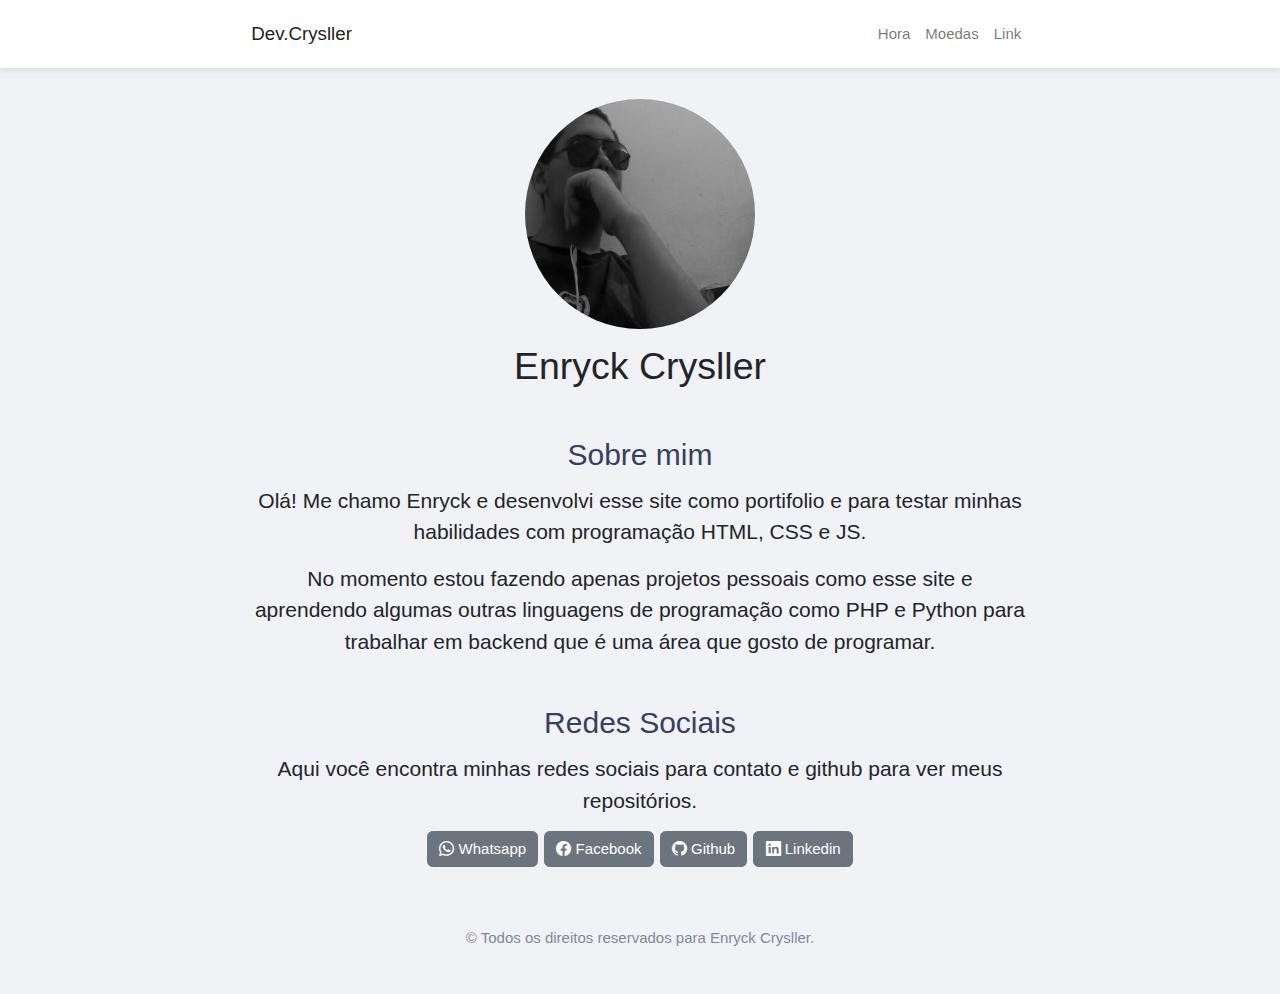
<file: index.html>
<!DOCTYPE html>
<html lang="pt-br">
<head>
    <meta charset="UTF-8">
    <meta http-equiv="X-UA-Compatible" content="IE=edge">
    <meta name="viewport" content="width=device-width, initial-scale=1.0">
    <link href="./bootstrap/css/bootstrap.min.css" rel="stylesheet" integrity="sha384-0evHe/X+R7YkIZDRvuzKMRqM+OrBnVFBL6DOitfPri4tjfHxaWutUpFmBp4vmVor" crossorigin="anonymous">
    <script src="./bootstrap/js/bootstrap.bundle.js" integrity="sha384-pprn3073KE6tl6bjs2QrFaJGz5/SUsLqktiwsUTF55Jfv3qYSDhgCecCxMW52nD2" crossorigin="anonymous"></script>
    
    <!--ICONS-->
    <link rel="stylesheet" href="https://cdn.jsdelivr.net/npm/bootstrap-icons@1.8.2/font/bootstrap-icons.css">
    <title>Enryck Crysller</title>
    <link rel="stylesheet" href="style/style.css">
    <link rel="stylesheet" href="style/animation.css">
</head>
<body>

    <!--MENU-->
    <nav class="d-flex align-items-center navbar navbar-expand-lg navbar-light bg-light p-3 px-md-4 mb-3 bg-white border-bottom shadow-sm">
        <div class="container">
            <a class="navbar-brand" href="./index.html">
                <h5 class="my-0 mr-md-auto font-weight-normal">Dev.Crysller</h5>
            </a>

        <button class="navbar-toggler" type="button" data-toggle="collapse" data-target="#navbarSupportedContent" aria-controls="navbarSupportedContent" aria-expanded="false" aria-label="Toggle navigation">
            <span class="navbar-toggler-icon"></span>
        </button>

        <div class="collapse navbar-collapse d-lg-flex justify-content-end" id="navbarSupportedContent">
            <ul class="navbar-nav">
                <li class="nav-item active">
                    <a class="nav-link" href="hora.html">Hora</a>
                </li>
                <li class="nav-item">
                    <a class="nav-link" href="moedas.html">Moedas</a>
                </li>
                <li class="nav-item">
                    <a class="nav-link" href="editar.html">Link</a>
                </li>
            </ul>
        </div>

        </div>
    </nav>

    <!--MAIN-->
    <main class="container">

        <div class="perfil">
            <img src="img/me.jpg" alt="avatar" style="border-radius: 50%;">
            <h1>Enryck Crysller</h1>
        </div>

        <article class="sobre">
            <div>
                <h2>Sobre mim</h2>
                <p>Olá! Me chamo Enryck e desenvolvi esse site como portifolio e para testar minhas habilidades com programação HTML, CSS e JS.</p>
                <p>No momento estou fazendo apenas projetos pessoais como esse site e aprendendo algumas outras linguagens de programação como PHP e Python para trabalhar em backend que é uma área que gosto de programar.</p>
            </div>
        </article>
        
        <article class="redes">
            <div>
                <h2>Redes Sociais</h2>
                <p>Aqui você encontra minhas redes sociais para contato e github para ver meus repositórios.</p>
            </div>
            <div>
                <a href="https://api.whatsapp.com/send?phone=5591989407614&text=Ol%C3%A1%20Enryck%2C%20estou%20aqui%20pelo%20seu%20site%20e%20gostaria%20de%20falar%20com%20voc%C3%AA.  " class="bi bi-whatsapp btn btn-secondary"> Whatsapp</a>
                <a href="https://www.facebook.com/enryckcrysller/" class="bi bi-facebook btn btn-secondary"> Facebook</a>
                <a href="https://github.com/crysller" class="bi bi-github btn btn-secondary"> Github</a>
                <a href="https://br.linkedin.com/in/enryck-crysller" class="bi bi-linkedin btn btn-secondary"> Linkedin</a>
            </div>
        </article>

    </main>

    <!--FOOTER-->
    <footer>
        <p>&copy; Todos os direitos reservados para Enryck Crysller.</p>
    </footer>

    <!--SCRIPTS-->
    <script src="https://code.jquery.com/jquery-3.2.1.min.js"></script>
    <script src="https://cdnjs.cloudflare.com/ajax/libs/popper.js/1.12.9/umd/popper.min.js"></script>
    <script src="https://stackpath.bootstrapcdn.com/bootstrap/4.2.1/js/bootstrap.min.js"></script>
</body>
</html>
</file>
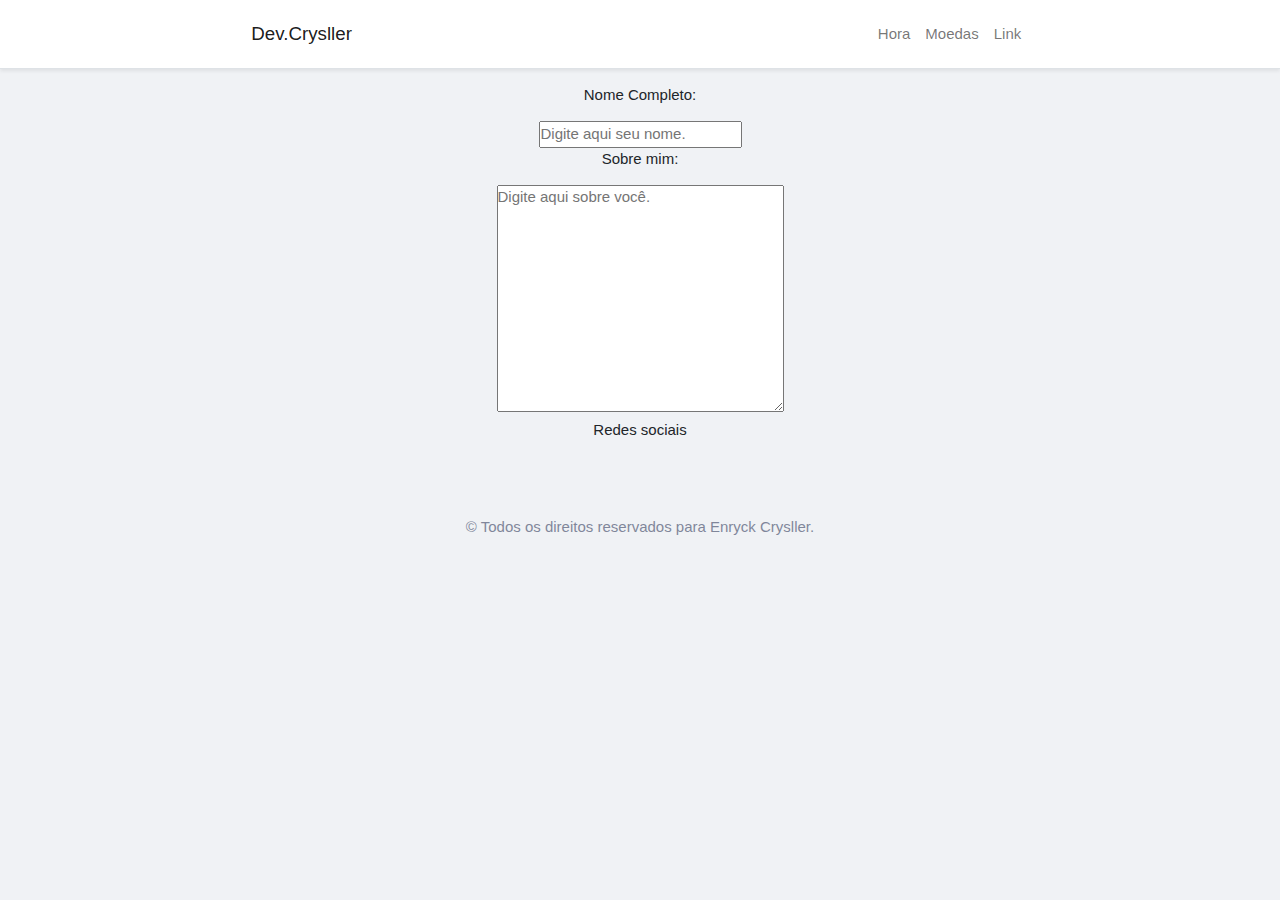
<file: editar.html>
<!DOCTYPE html>
<html lang="pt-br">
<head>
    <meta charset="UTF-8">
    <meta http-equiv="X-UA-Compatible" content="IE=edge">
    <meta name="viewport" content="width=device-width, initial-scale=1.0">
    <link href="./bootstrap/css/bootstrap.min.css" rel="stylesheet" integrity="sha384-0evHe/X+R7YkIZDRvuzKMRqM+OrBnVFBL6DOitfPri4tjfHxaWutUpFmBp4vmVor" crossorigin="anonymous">
    <script src="./bootstrap/js/bootstrap.bundle.js" integrity="sha384-pprn3073KE6tl6bjs2QrFaJGz5/SUsLqktiwsUTF55Jfv3qYSDhgCecCxMW52nD2" crossorigin="anonymous"></script>
    
    <!--ICONS-->
    <link rel="stylesheet" href="https://cdn.jsdelivr.net/npm/bootstrap-icons@1.8.2/font/bootstrap-icons.css">
    <title>Enryck Crysller</title>
    <link rel="stylesheet" href="style/style.css">
    <link rel="stylesheet" href="style/animation.css">
</head>
<body>

    <!--MENU-->
    <nav class="d-flex align-items-center navbar navbar-expand-lg navbar-light bg-light p-3 px-md-4 mb-3 bg-white border-bottom shadow-sm">
        <div class="container">
            <a class="navbar-brand" href="./index.html">
                <h5 class="my-0 mr-md-auto font-weight-normal">Dev.Crysller</h5>
            </a>

        <button class="navbar-toggler" type="button" data-toggle="collapse" data-target="#navbarSupportedContent" aria-controls="navbarSupportedContent" aria-expanded="false" aria-label="Toggle navigation">
            <span class="navbar-toggler-icon"></span>
        </button>

        <div class="collapse navbar-collapse d-lg-flex justify-content-end" id="navbarSupportedContent">
            <ul class="navbar-nav">
                <li class="nav-item active">
                    <a class="nav-link" href="hora.html">Hora</a>
                </li>
                <li class="nav-item">
                    <a class="nav-link" href="moedas.html">Moedas</a>
                </li>
                <li class="nav-item">
                    <a class="nav-link" href="editar.html">Link</a>
                </li>
            </ul>
        </div>

        </div>
    </nav>

    <!--MAIN-->
    <main class="container">

        <div class="editor">
            <div>
                <P>Nome Completo:</P>
                <input type="text" cols="30" placeholder="Digite aqui seu nome.">
            </div>
            <div>
                <p>Sobre mim:</p>
                <textarea name="" id="" cols="30" placeholder="Digite aqui sobre você." rows="10"></textarea>
            </div>
            <div>
                <p>Redes sociais</p>
            </div>
        </div>



    </main>

    <!--FOOTER-->
    <footer>
        <p>&copy; Todos os direitos reservados para Enryck Crysller.</p>
    </footer>

    <!--SCRIPTS-->
    <script src="https://code.jquery.com/jquery-3.2.1.min.js"></script>
    <script src="https://cdnjs.cloudflare.com/ajax/libs/popper.js/1.12.9/umd/popper.min.js"></script>
    <script src="https://stackpath.bootstrapcdn.com/bootstrap/4.2.1/js/bootstrap.min.js"></script>
</body>
</html>
</file>
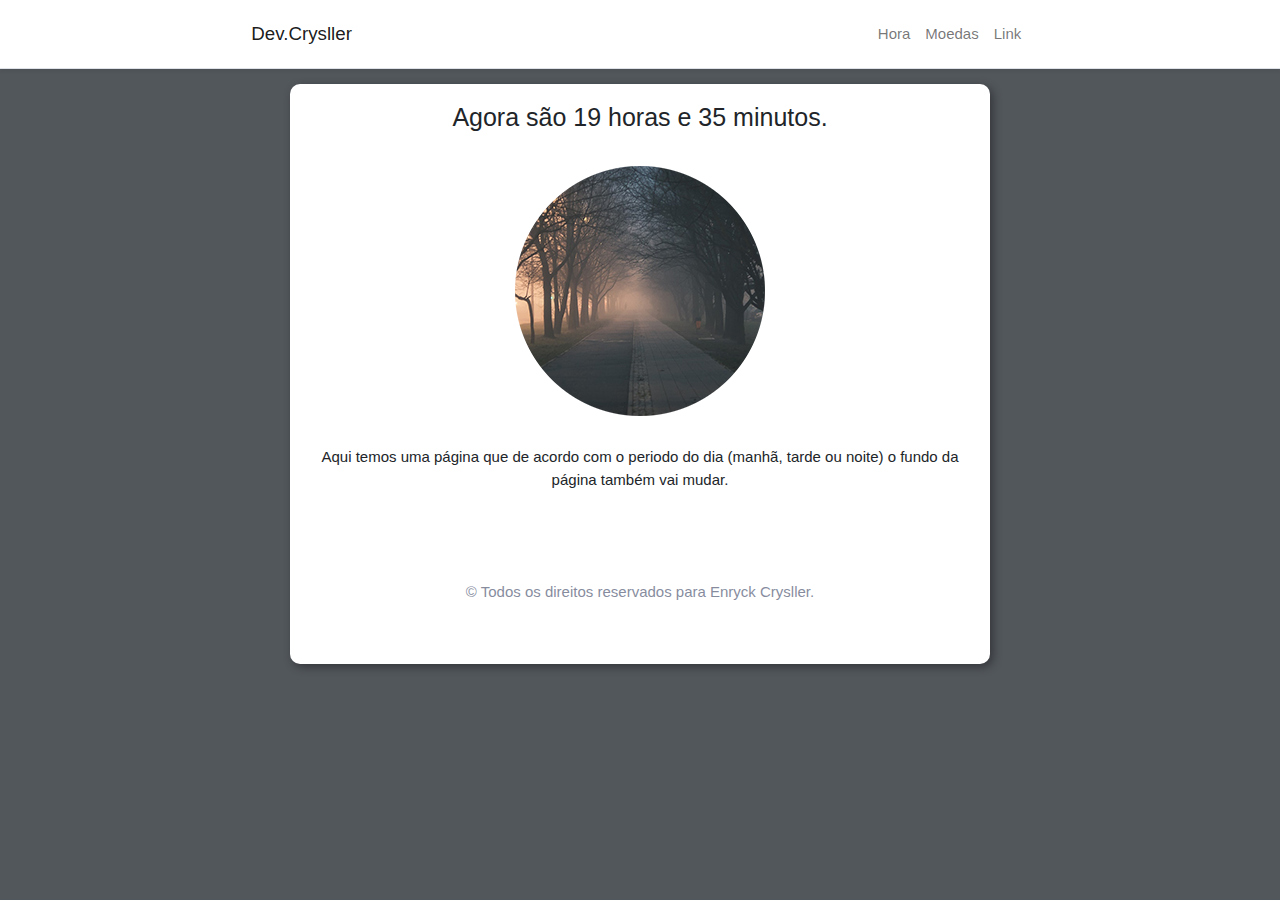
<file: hora.html>
<!DOCTYPE html>
<html lang="pt-br">
<head>
    <meta charset="UTF-8">
    <meta http-equiv="X-UA-Compatible" content="IE=edge">
    <meta name="viewport" content="width=device-width, initial-scale=1.0">
    <link href="./bootstrap/css/bootstrap.min.css" rel="stylesheet" integrity="sha384-0evHe/X+R7YkIZDRvuzKMRqM+OrBnVFBL6DOitfPri4tjfHxaWutUpFmBp4vmVor" crossorigin="anonymous">
    <script src="./bootstrap/js/bootstrap.bundle.js" integrity="sha384-pprn3073KE6tl6bjs2QrFaJGz5/SUsLqktiwsUTF55Jfv3qYSDhgCecCxMW52nD2" crossorigin="anonymous"></script>
    <!--ICONS-->
    <link rel="stylesheet" href="https://cdn.jsdelivr.net/npm/bootstrap-icons@1.8.2/font/bootstrap-icons.css">
    <title>Enryck Crysller</title>
    <link rel="stylesheet" href="style/style.css">
</head>
<body onload="carregar()">
    <!--MENU-->
    <nav class="d-flex align-items-center navbar navbar-expand-lg navbar-light bg-light p-3 px-md-4 mb-3 bg-white border-bottom shadow-sm">
        <div class="container">
            <a class="navbar-brand" href="index.html">
                <h5 class="my-0 mr-md-auto font-weight-normal">Dev.Crysller</h5>
            </a>

        <button class="navbar-toggler" type="button" data-toggle="collapse" data-target="#navbarSupportedContent" aria-controls="navbarSupportedContent" aria-expanded="false" aria-label="Toggle navigation">
            <span class="navbar-toggler-icon"></span>
        </button>

        <div class="collapse navbar-collapse d-lg-flex justify-content-end" id="navbarSupportedContent">
            <ul class="navbar-nav">
                <li class="nav-item active">
                    <a class="nav-link" href="hora.html">Hora</a>
                </li>
                <li class="nav-item">
                    <a class="nav-link" href="moedas.html">Moedas</a>
                </li>
                <li class="nav-item">
                    <a class="nav-link" href="editar.html">Link</a>
                </li>
            </ul>
        </div>

        </div>
    </nav>
    <!--MAIN-->
    <main class="container">
        <section class="quadro">
            <div id="msg"></div>
            <div id="foto">
                <img id="imagem">
            </div>
            <p class="p">Aqui temos uma página que de acordo com o periodo do dia (manhã, tarde ou noite) o fundo da página também vai mudar.</p>
            <!--FOOTER-->
            <footer>
                <p>&copy; Todos os direitos reservados para Enryck Crysller.</p>
            </footer>
        </section>
    </main>

    <!--SCRIPTS-->
    <script src="js/timer.js"></script>
    <script src="https://code.jquery.com/jquery-3.2.1.min.js"></script>
    <script src="https://cdnjs.cloudflare.com/ajax/libs/popper.js/1.12.9/umd/popper.min.js"></script>
    <script src="https://stackpath.bootstrapcdn.com/bootstrap/4.2.1/js/bootstrap.min.js"></script>
</body>
</html>
</file>
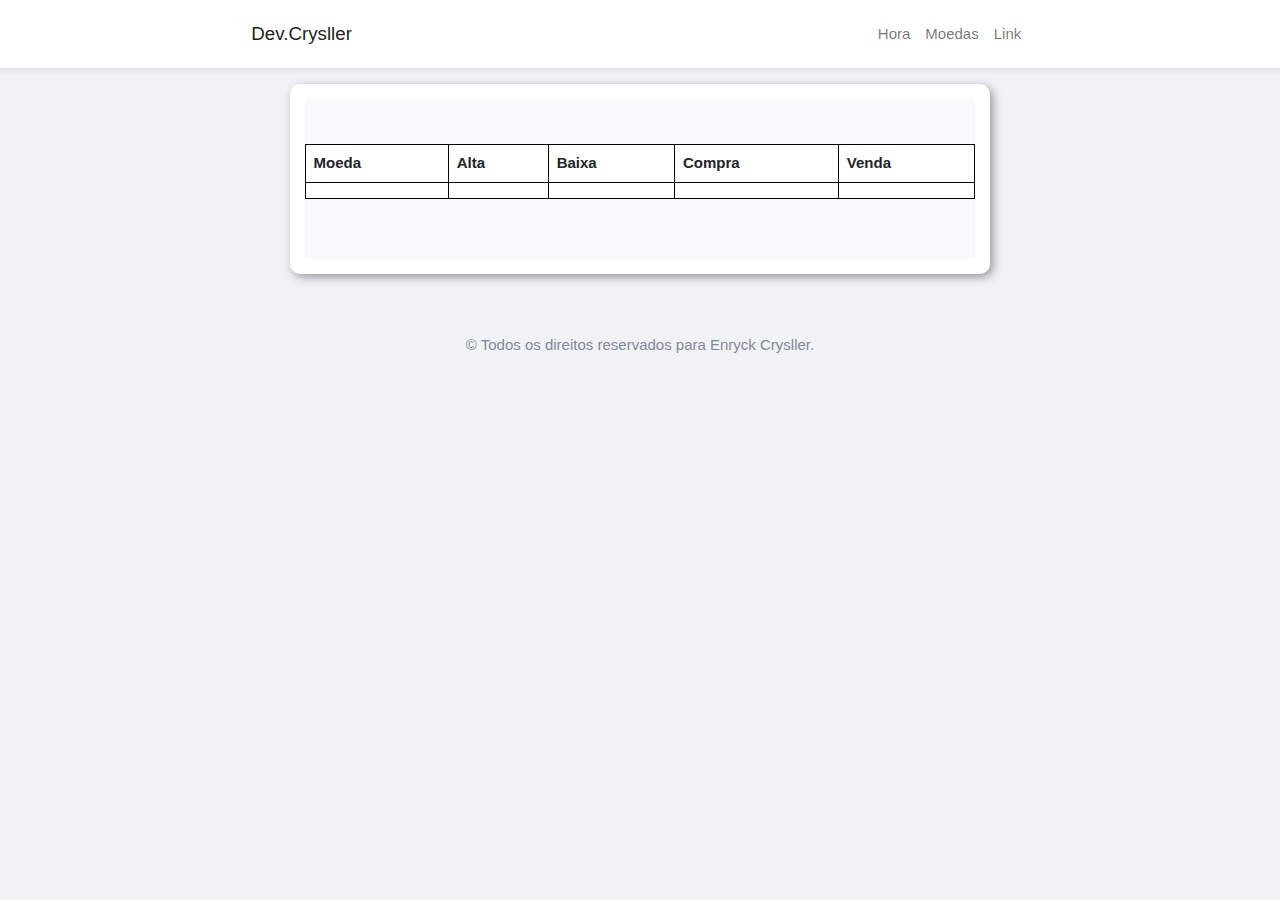
<file: moedas.html>
<!DOCTYPE html>
<html lang="pt-br">
<head>
    <meta charset="UTF-8">
    <meta http-equiv="X-UA-Compatible" content="IE=edge">
    <meta name="viewport" content="width=device-width, initial-scale=1.0">
    <link href="./bootstrap/css/bootstrap.min.css" rel="stylesheet" integrity="sha384-0evHe/X+R7YkIZDRvuzKMRqM+OrBnVFBL6DOitfPri4tjfHxaWutUpFmBp4vmVor" crossorigin="anonymous">
    <script src="./bootstrap/js/bootstrap.bundle.js" integrity="sha384-pprn3073KE6tl6bjs2QrFaJGz5/SUsLqktiwsUTF55Jfv3qYSDhgCecCxMW52nD2" crossorigin="anonymous"></script>
    <!--ICONS-->
    <link rel="stylesheet" href="https://cdn.jsdelivr.net/npm/bootstrap-icons@1.8.2/font/bootstrap-icons.css">
    <title>Enryck Crysller</title>
    <link rel="stylesheet" href="style/style.css">
</head>
<body onload="carregar()">
    <!--MENU-->
    <nav class="d-flex align-items-center navbar navbar-expand-lg navbar-light bg-light p-3 px-md-4 mb-3 bg-white border-bottom shadow-sm">
        <div class="container">
            <a class="navbar-brand" href="index.html">
                <h5 class="my-0 mr-md-auto font-weight-normal">Dev.Crysller</h5>
            </a>

        <button class="navbar-toggler" type="button" data-toggle="collapse" data-target="#navbarSupportedContent" aria-controls="navbarSupportedContent" aria-expanded="false" aria-label="Toggle navigation">
            <span class="navbar-toggler-icon"></span>
        </button>

        <div class="collapse navbar-collapse d-lg-flex justify-content-end" id="navbarSupportedContent">
            <ul class="navbar-nav">
                <li class="nav-item active">
                    <a class="nav-link" href="hora.html">Hora</a>
                </li>
                <li class="nav-item">
                    <a class="nav-link" href="moedas.html">Moedas</a>
                </li>
                <li class="nav-item">
                    <a class="nav-link" href="editar.html">Link</a>
                </li>
            </ul>
        </div>

        </div>
    </nav>
    <!--MAIN-->
    <main class="container">
        <section id="transaction" class="quadro">
            <div class="album py-5 bg-light">
                <table id="data-table" class="table">
                    <thead>
                        <tr>
                            <th scope="col">Moeda</th>
                            <th scope="col">Alta</th>
                            <th scope="col">Baixa</th>
                            <th scope="col">Compra</th>
                            <th scope="col">Venda</th>
                        </tr>
                    </thead>
                    <tbody>
                        <tr>
                            <th id="Nome1" scope="row"></th>
                            <td id="Alta1"></td>
                            <td id="Baixa1"></td>
                            <td id="Compra1"></td>
                            <td id="Venda1"></td>
                        </tr>
                    </tbody>
                </table>
            </div>
        </section> 
    </main>
    <!--FOOTER-->
    <footer>
        <p>&copy; Todos os direitos reservados para Enryck Crysller.</p>
    </footer>
    <!--SCRIPTS-->
    <script src="js/cotacao.js"></script>
    <script src="https://code.jquery.com/jquery-3.2.1.min.js"></script>
    <script src="https://cdnjs.cloudflare.com/ajax/libs/popper.js/1.12.9/umd/popper.min.js"></script>
    <script src="https://stackpath.bootstrapcdn.com/bootstrap/4.2.1/js/bootstrap.min.js"></script>
</body>
</html>
</file>
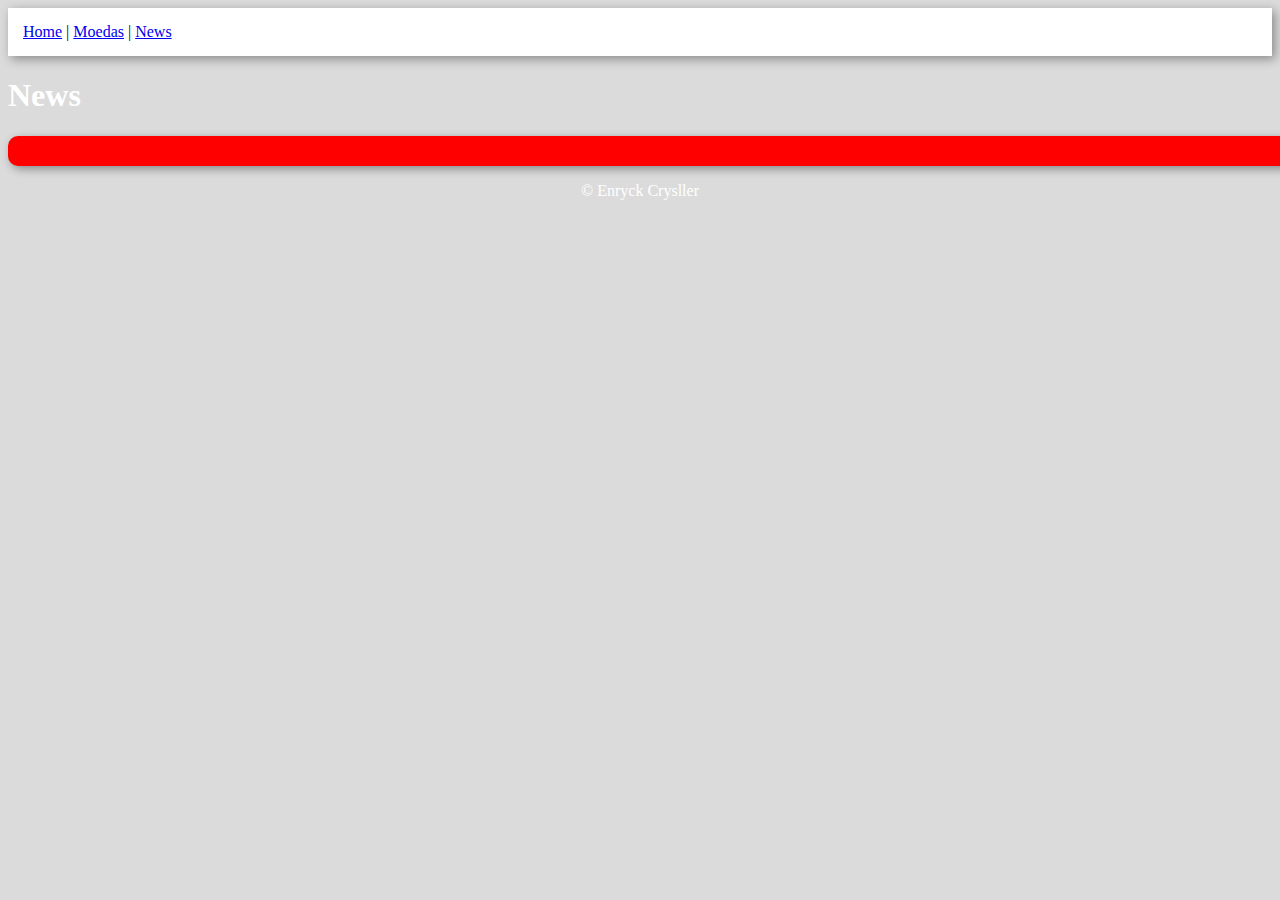
<file: news.html>
<!DOCTYPE html>
<html lang="pt-br">
<head>
    <meta charset="UTF-8">
    <meta http-equiv="X-UA-Compatible" content="IE=edge">
    <meta name="viewport" content="width=device-width, initial-scale=1.0">
    <title>News</title>
    <link rel="stylesheet" href="style.css">
</head>
<body style="background-color: #DBDBDB;">
    <header>
        <nav>
            <a href="index.html">Home</a> |
            <a href="moedas.html">Moedas</a> |
            <a href="news.html">News</a>
        </nav>
        <h1>News</h1>
    </header>
    <section class="news">
        <div id = "div">
            
        </div>

    </section>
    <footer>
        <p> &copy; Enryck Crysller </p>
    </footer>
    <script src="js/news.js"></script>
</body>
</html>
</file>
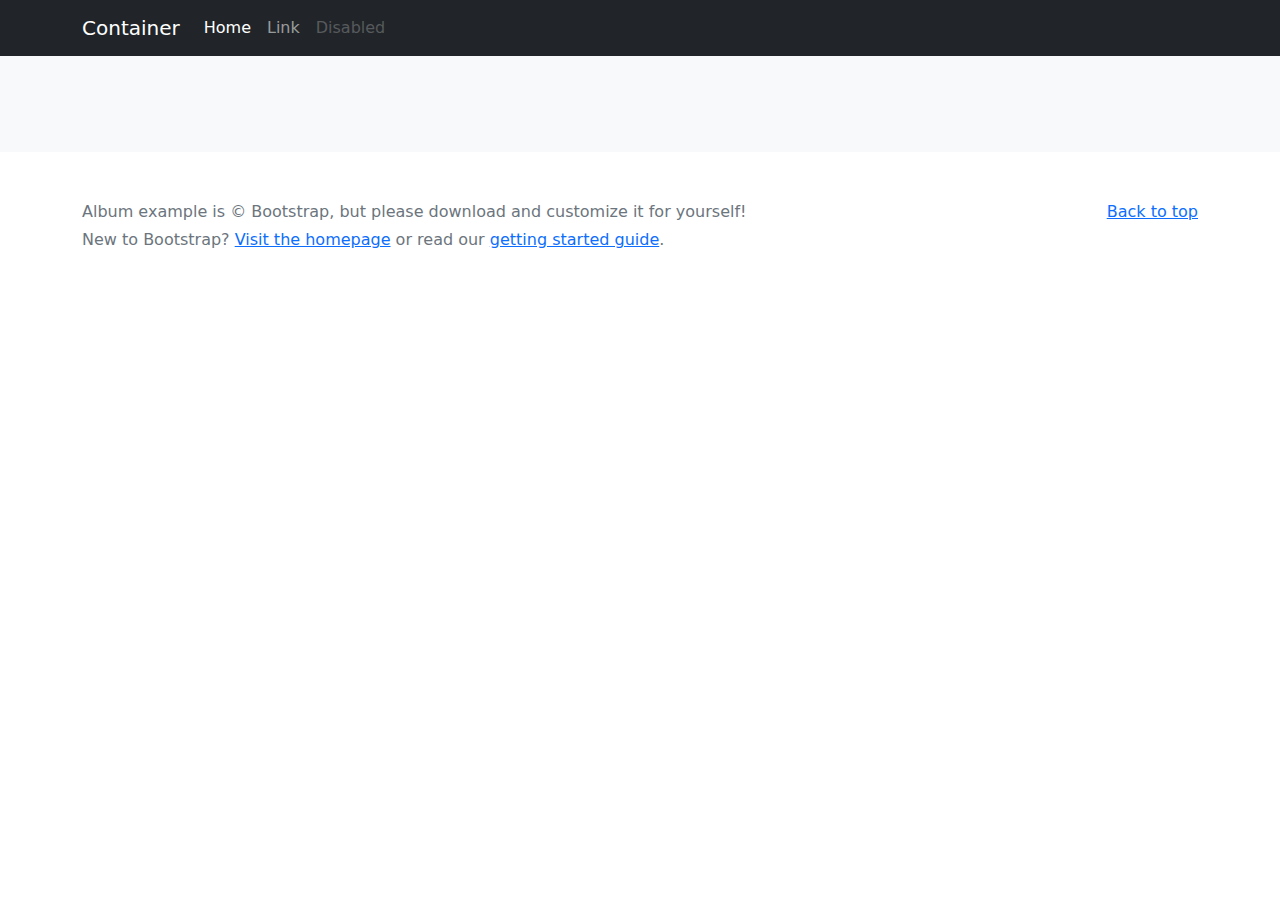
<file: teste.html>
<!doctype html>
<html lang="pt-br">
  <head>
    <meta charset="utf-8">
    <meta name="viewport" content="width=device-width, initial-scale=1">
    <meta name="description" content="">
    <meta name="author" content="Mark Otto, Jacob Thornton, and Bootstrap contributors">
    <meta name="generator" content="Hugo 0.82.0">
    <title>Notícias</title>
    <link rel="stylesheet" href="bootstrap-5.0/css/bootstrap.min.css">

    

    <!-- Bootstrap core CSS -->

    <style>
      .bd-placeholder-img {
        font-size: 1.125rem;
        text-anchor: middle;
        -webkit-user-select: none;
        -moz-user-select: none;
        user-select: none;
      }

      @media (min-width: 768px) {
        .bd-placeholder-img-lg {
          font-size: 3.5rem;
        }
      }
    </style>

    
  </head>
  <body>
    
<header>

  <nav class="navbar navbar-expand-lg navbar-dark bg-dark" aria-label="Eighth navbar example">
    <div class="container">
      <a class="navbar-brand" href="#">Container</a>
      <button class="navbar-toggler" type="button" data-bs-toggle="collapse" data-bs-target="#navbarsExample07" aria-controls="navbarsExample07" aria-expanded="false" aria-label="Toggle navigation">
        <span class="navbar-toggler-icon"></span>
      </button>

      <div class="collapse navbar-collapse" id="navbarsExample07">
        <ul class="navbar-nav me-auto mb-2 mb-lg-0">
          <li class="nav-item">
            <a class="nav-link active" aria-current="page" href="#">Home</a>
          </li>
          <li class="nav-item">
            <a class="nav-link" href="#">Link</a>
          </li>
          <li class="nav-item">
            <a class="nav-link disabled" href="#" tabindex="-1" aria-disabled="true">Disabled</a>
          </li>
        </ul>
      </div>
    </div>
  </nav>

</header>

<main>
  <div class="album py-5 bg-light">
    <div class="container">
      <div id="div" class="row row-cols-1 row-cols-sm-2 row-cols-md-3 g-3">
        <!--div class="col">
          <div class="card shadow-sm">
            <img class="bd-placeholder-img card-img-top" src="fotos/lobo.jpg" alt="">
            <div class="card-body">
              <p class="card-text">This is a wider card with supporting text below as a natural lead-in to additional content. This content is a little bit longer.</p>
              <p class="card-text"><small class="text-muted">Atualizados 3 minutos atrás</small></p>
              <div class="d-flex justify-content-between align-items-center"></div>
            </div>
          </div>
        </div-->
      </div>
    </div>
  </div>
</main>

<footer class="text-muted py-5">
  <div class="container">
    <p class="float-end mb-1">
      <a href="#">Back to top</a>
    </p>
    <p class="mb-1">Album example is &copy; Bootstrap, but please download and customize it for yourself!</p>
    <p class="mb-0">New to Bootstrap? <a href="/">Visit the homepage</a> or read our <a href="../getting-started/introduction/">getting started guide</a>.</p>
  </div>
</footer>
    <script src="js/news.js"></script>
    <script src="bootstrap-5.0/js/bootstrap.bundle.min.js"></script>
  </body>
</html>
</file>
<file: style/style.css>
/* Global ===================== */
:root {
    --dark-blue: #363f5f;
    --green: #49AA26;
    --light-green: #3dd705;
    --red: #e92929;

}

* {
    margin: 0;
    padding: 0;
    box-sizing: border-box;
}

html {
    font-size: 93.75%; /* 15px */
}

body {
    background: #f0f2f5;
    font-family:'Poppins', sans-serif
}

.container {
    width: min(90vw, 800px);
    margin: auto;
}

/* Titles ===================== */
h2 {
    margin-top: 3.2rem;
    margin-bottom: 0.8rem;
    color: var(--dark-blue);
    font-weight: normal;
}
/* Perfil ===================== */
.perfil {
    margin-top: 2rem;
    text-align: center;
    font-size: x-large;
}

.perfil h1 {
    margin-top: 1rem;
}

.perfil img {
    border-radius: 50%;
    width: 230px;
    height: 230px;
}

div {
    text-align: center;
}
/* Moedas ===================== */
table {
    background-color: rgb(255, 255, 255);
    font-family: arial, sans-serif;
    border-collapse: collapse;
    width: 100%;
}
td, th {
    border: 1px solid #000000;
    text-align: left;
    padding: 8px;
}
tr:nth-child(even) {
    background-color: #dddddd;
}
/* Hora do dia ===================== */
.quadro {
    background: white;
    border-radius: 10px;
    padding: 15px;
    width: 700px;
    margin: auto;
    box-shadow: 3px 3px 10px rgba(0, 0, 0, 0.377);
}
#msg {
    text-align: center;
    font-size: 25px;
}
#foto {
    text-align: center;
    margin-top: 15px;
}
#imagem {
    padding: 1em;
}
.p {
    text-align: center;
    padding: 1em;
}
/* Footer ===================== */
footer {
    text-align: center;
    padding: 4rem 0 2rem;
    color: var(--dark-blue);
    opacity: 0.6;
}
</file>
<file: style/animation.css>
.sobre {
    margin-top: 25px;
    font-size: 21px;
    text-align: center;
    animation: fadein 2s;
    -moz-animation: fadein 2s; /* Firefox */
    -webkit-animation: fadein 2s; /* Safari and Chrome */
    -o-animation: fadein 2s; /* Opera */
}
@keyframes fadein {
    from {
        opacity:0;
    }
    to {
        opacity:1;
    }
}
@-moz-keyframes fadein { /* Firefox */
    from {
        opacity:0;
    }
    to {
        opacity:1;
    }
}
@-webkit-keyframes fadein { /* Safari and Chrome */
    from {
        opacity:0;
    }
    to {
        opacity:1;
    }
}
@-o-keyframes fadein { /* Opera */
    from {
        opacity:0;
    }
    to {
        opacity: 1;
    }
}
/* Redes Sociais ======================= */
.redes {
    margin-top: 25px;
    font-size: 21px;
    text-align: center;
    animation: fadein 4s;
    -moz-animation: fadein 4s; /* Firefox */
    -webkit-animation: fadein 4s; /* Safari and Chrome */
    -o-animation: fadein 4s; /* Opera */
}
@keyframes fadein {
    from {
        opacity:0;
    }
    to {
        opacity:1;
    }
}
@-moz-keyframes fadein { /* Firefox */
    from {
        opacity:0;
    }
    to {
        opacity:1;
    }
}
@-webkit-keyframes fadein { /* Safari and Chrome */
    from {
        opacity:0;
    }
    to {
        opacity:1;
    }
}
@-o-keyframes fadein { /* Opera */
    from {
        opacity:0;
    }
    to {
        opacity: 1;
    }
}
</file>
<file: style.css>
body {
    background: rgb(255, 255, 255);
}
header {
    color: white;
    
    font: normal, 15pt, arial;
}
nav {
  color: black;
  background: white;
  padding: 15px;
  margin: auto;
  box-shadow: 3px 3px 10px rgba(0, 0, 0, 0.377);  
}
.quadro {
    background: white;
    border-radius: 10px;
    padding: 15px;
    width: 700px;
    margin: auto;
    box-shadow: 3px 3px 10px rgba(0, 0, 0, 0.377);
}
.news {
    background: rgb(255, 0, 0);
    border-radius: 10px;
    padding: 15px;
    width: 1300px;
    margin: auto;
    box-shadow: 3px 3px 10px rgba(0, 0, 0, 0.377);
}
.noticia {
    background: white;
    width: 600px;
    margin: 5px;
    border-radius: 10px;
}
table {
    background-color: rgb(255, 255, 255);
    font-family: arial, sans-serif;
    border-collapse: collapse;
    width: 100%;
}
td, th {
    border: 1px solid #000000;
    text-align: left;
    padding: 8px;
}
tr:nth-child(even) {
    background-color: #dddddd;
}
footer {
    color: white;
    text-align: center;
    font: italic;
}
#msg {
    text-align: center;
    font-size: 25px;
}
#foto {
    text-align: center;
    margin-top: 15px;
}
p { 
    text-align: center;
}
/*#div div {
    background: white;
    width: 600px;
    margin: 5px auto;
    border-radius: 10px;
    float: left;
} 
.group:before,
.group:after {
    content: "";
    display: table;
} 
.group:after {
    clear: both;
}
.group {
    text-align: center;
    background-color: black;
    border-radius: 10px;
    padding: 15px;
    margin: 0 auto;
    box-shadow: 3px 3px 10px rgba(0, 0, 0, 0.377);
    zoom: 1; /* For IE 6/7 (trigger hasLayout) 
}*/
</file>
